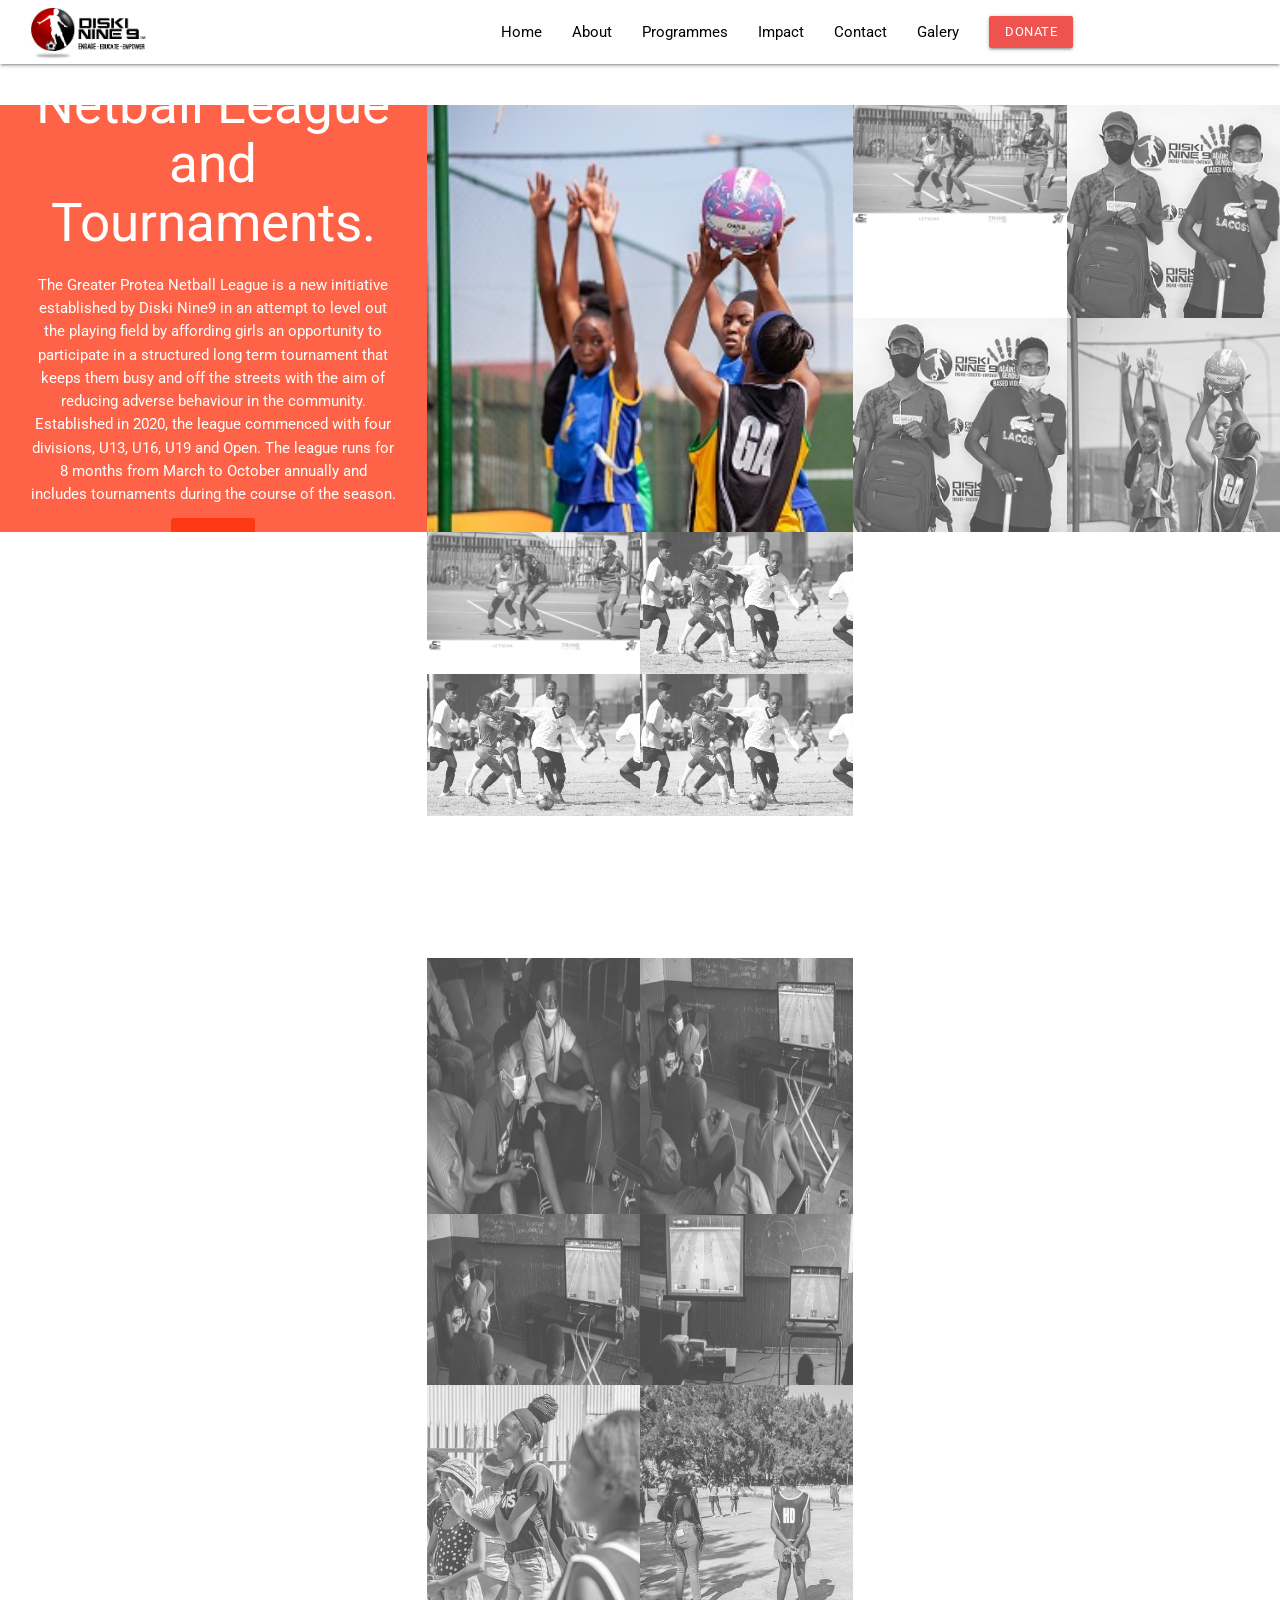
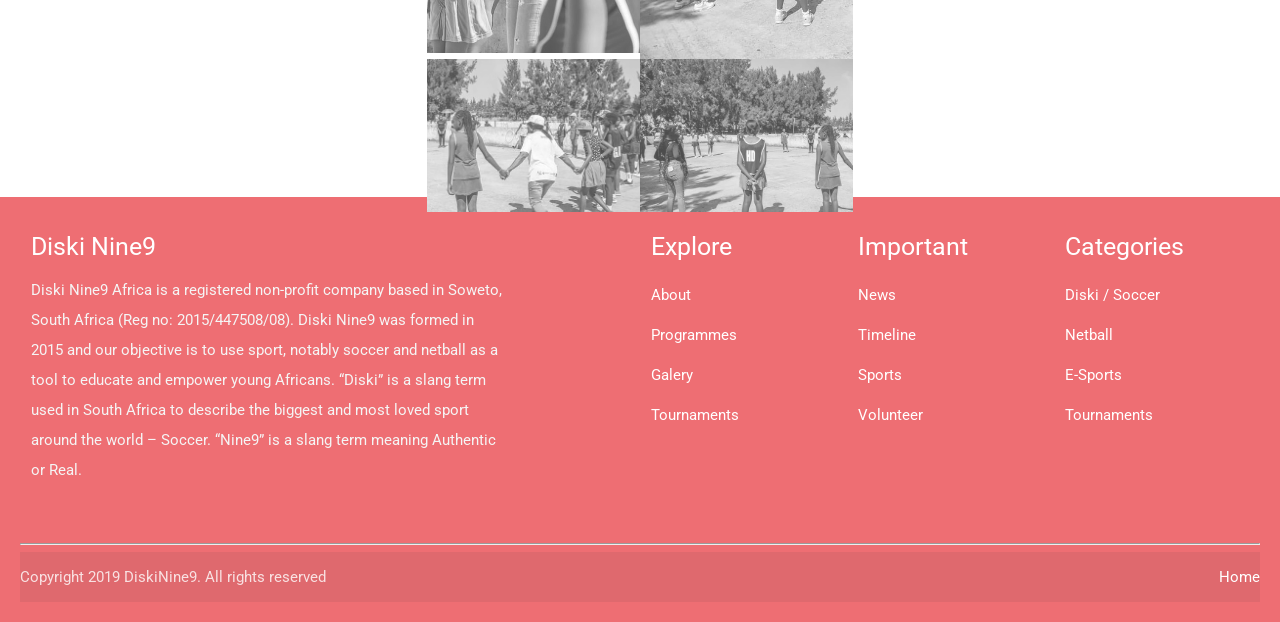
<file: programmes.html>
<!DOCTYPE html>
<html lang="en">
<head>
    <meta charset="UTF-8">
    <meta http-equiv="X-UA-Compatible" content="IE=edge">
    <meta name="viewport" content="width=device-width, initial-scale=1.0">
    <title>Document</title>

    
    <script src="https://code.jquery.com/jquery-3.6.0.min.js" integrity="sha256-/xUj+3OJU5yExlq6GSYGSHk7tPXikynS7ogEvDej/m4=" crossorigin="anonymous"></script>
    <link rel="stylesheet" href="./programmes.css">
    <link href="css/materialize.css" type="text/css" rel="stylesheet" media="screen,projection"/>
    <link rel="stylesheet" href="./css/style1.css">

</head>
<body>

    <div class="header-scroll">
    <nav class="white" role="navigation">
      <div class="nav-wrapper container" id="nav-wrapper">
        <a id="logo-container" href="index.html" class="brand-logo">
          <img width="130px" class=" responsive-img" id="logo-image" src="./img/logo-main.jpg" alt="" srcset="">
        </a>
        <ul class="right hide-on-small-only " id="nav-links">
            <li><a href="index.html">Home</a></li>
          
            <li id="feedback-box"><a href="About.html">About</a></li>

            <li class="" id="Programmes-menu-box">
              <a href="programmes.html" class="  desktop-item">Programmes</a>
            </li>

            <li class="" id="dropdown-menu-box">
              <a href="impact.html" class="desktop-item">Impact</a>
            </li>

            <li id="Contact-box">
              <a href="./contact.html" class="desktop-item">Contact</a>
            </li>
            <li id="Galery-box"><a href="#" class="desktop-item">Galery</a></li>
            <li><a href=" " id="download-button" class="btn-small  red lighten-1 ">Donate</a></li>
      </ul>
      <a href="#" data-target="nav-mobile" class="sidenav-trigger"><i class="material-icons">menu</i></a>
      <ul id="nav-mobile" class="sidenav">
          <a href="#">
          <img width="40px" class="circle hide-on-large-only responsive-img" id="logo-image-mobile-nav" src="./img/logo2.png" alt="" srcset="">   
          </a>
          <div class="mob-link">
            <li><a href="#">Home</a></li>
            <li><a href="About.html">About</a></li>
            <li><a href="programmes.html">Programmes</a></li>
            <li><a href="impact.html">Impact</a></li>
            <li><a href="./contact.html">Contact</a></li>
            <li><a href="#">Galery</a></li>
            <li><a href=" " id="download-button" class="btn-small  red ">Donate</a></li>
            <div class="socials">
              <i class="fab fa-facebook  fa-2x"></i>

              <i class="fab fa-linkedin fa-2x"></i>

              <i class="fab fa-youtube-square fa-2x"></i>
            </div>
          </div>
      </ul>
    </div>
  </div>

      <div class="pro">
         
     <div class="section animate">
      <div class="middle">
          <img src="./img/new Stock/001.jpg" alt="">
         <!-- <img src="https://images.unsplash.com/photo-1460400408855-36abd76648b9?dpr=2&auto=format&crop=entropy&fit=crop&w=250&h=250&q=80" /> -->
      </div>
      <div class="left title">
         <div class="content">
            <h2> Netball League and Tournaments.</h2>
            <p> The Greater Protea Netball League is a new initiative established by Diski Nine9 in an attempt to level out the playing field by affording girls an opportunity to participate in a structured long term tournament that keeps them busy and off the streets with the aim of reducing adverse behaviour in the community. Established in 2020, the league commenced with four divisions, U13, U16, U19 and Open. The league runs for 8 months from March to October annually and includes tournaments during the course of the season.</p>
            <a href="#" class="btn-primary">See more</a>
         </div>
      </div>
      <div class="right tiles">
          <img src="./img/Programmes/Netball-Tournament/1.jpg" alt="">
          <img src="./img/new Stock/01.jpg" alt="">
          <img src="./img/new Stock/01.jpg" alt="">
          <img src="./img/new Stock/001.jpg" alt="">

      </div>
   </div>
   
   <div class="section">
      <div class="middle">
         <img src="./img/IMG_8188_small.jpg" />
      </div>
      <div class="right title">
         <div class="content">
            <h2>Soccer Tournaments.</h2>
            <p>Diski Nine9 has been organising structured soccer tournaments for boys from U13, U15, to U17 from inception and have, over the years, featured some of the players that are currently playing in the Multichoice Diski Challenge, The Glad Africa League and the South African Premier League.</p>
            <a href="#" class="btn-primary">See more</a>
         </div>
      </div>
      
      <div class="left tiles">
       <img src="./img/Programmes/Netball-Tournament/1.jpg" alt="">
       <img src="./img/IMG_8176-desktop.jpg" />
       <img src="./img/IMG_8176-desktop.jpg" />
       <img src="./img/IMG_8176-desktop.jpg" />
         
      </div>
      
   </div>
   
   <div class="section">
      <div class="middle">
       <img src="./img/Programmes/E-sport Tournament/E-Sport (1).jpg" alt="">
      </div>
      <div class="left title">
         <div class="content">
            <h2>	E-Sports Tournament.</h2>
            <p>The disruption caused by the Covid-19 pandemic brought the entire physical sporting codes to a total stand still. This exacerbated the use of video games and use of Information Technology. Diski Nine9 ran a first ever e-sports FIFA soccer tournament for 32 young boys over the course of a day hosted at Tholimfundo Primary School in Soweto. The tournament saw most of the youths excited to challenge each other in a different playing field that tested their knowledge and expertise on video games. Four gamers walked away with bags filled with stationery with the winner of the tournament choosing the bag of his choice.</p>
            <a href="#" class="btn-primary">See more</a>
         </div>
      </div>
      
      <div class="right tiles">
       <img src="./img/Programmes/E-sport Tournament/E-Sport (2).jpg" alt="">
       <img src="./img/Programmes/E-sport Tournament/E-Sport (3).jpg" alt="">
       <img src="./img/Programmes/E-sport Tournament/E-Sport (4).jpg" alt="">
       <img src="./img/Programmes/E-sport Tournament/E-Sport (5).jpg" alt="">
       
      </div>
      
   </div>
   
   <div class="section">
      <div class="middle">
       <img src="./img/Programmes/Winter Holiday Programme/4.jpg" alt="">
      </div>
      <div class="right title">
         <div class="content">
            <h2>	Winter Holiday Programme.</h2>
            <p>The flagship of the organisation and the reason why Diski Nine9 was initially established. The School and Sports Holiday Programme focuses on primary and high school learners between the ages of 10-18 years. These learners receive life-skills education on leadership, problem solving, conflict resolution and team work, while their coaches receive entrepreneurship and coaching skills before participating in a competitive soccer and netball tournament during the 8-10 days of the programme. </p>
            <a href="#" class="btn-primary">See more</a>
         </div>
      </div>
      
      <div class="left tiles">
       <img src="./img/Programmes/Winter Holiday Programme/1.jpg" alt="">
       <img src="./img/Programmes/Winter Holiday Programme/2a.jpg" alt="">
       <img src="./img/Programmes/Winter Holiday Programme/6.jpg" alt="">
       <img src="./img/Programmes/Winter Holiday Programme/5.jpg" alt="">
      </div>
      
   </div>
      </div>
      
  <!-- Desktop Footer -->
  <footer class="page-footer maroon hide-on-small-only">
    <div class="row">
      <div class="col  s6">
        <h5 class="white-text">Diski Nine9</h5>
        <p class="grey-text text-lighten-4">Diski Nine9 Africa is a registered non-profit company based in Soweto, South Africa (Reg no: 2015/447508/08). Diski Nine9 was formed in 2015 and our objective is to use sport, notably soccer and netball as a tool to educate and empower young Africans. “Diski” is a slang term used in South Africa to describe the biggest and most loved sport around the world – Soccer. “Nine9” is a slang term meaning Authentic or Real.</p>
        <div class="socials">
          <i class="fab fa-facebook  fa-2x"></i>
          <i class="fab fa-instagram fa-2x"></i>
          <i class="fab fa-linkedin fa-2x"></i>
          <i class="fab fa-twitter-square fa-2x"></i>
          <i class="fab fa-youtube-square fa-2x"></i>
        </div>
      </div>
      <div class="col  s2 ">
        <h5 class="white-text">Explore</h5>
        <ul class="footer-list">
          <li><a class="white-text" href="About.html">About</a></li>
          <li><a class="white-text" href="programmes.html">Programmes</a></li>
          <li><a class="white-text" href="#!">Galery</a></li>
          <li><a class="white-text" href="#!">Tournaments</a></li>
        </ul>
      </div>
      <div class="col s2">
        <h5 class="white-text">Important</h5>
        <ul class="footer-list">
          <li><a class="white-text" href="#!">News</a></li>
          <li><a class="white-text" href="#!">Timeline</a></li>
          <li><a class="white-text" href="#!">Sports</a></li>
          <li><a class="white-text" href="#!">Volunteer</a></li>
        </ul>
      </div>
      <div class="col s2">
        <h5 class="white-text">Categories</h5>
        <ul class="footer-list">
          <li><a class="white-text" href="#!">Diski / Soccer</a></li>
          <li><a class="white-text" href="#!">Netball</a></li>
          <li><a class="white-text" href="#!">E-Sports</a></li>
          <li><a class="white-text" href="#!">Tournaments</a></li>
        </ul>
      </div>
    </div>
    <hr>
  <div class="footer-copyright">
    Copyright 2019 DiskiNine9. All rights reserved 
    <a href="index.html">Home</a>

  </div>
</footer> <!-- End of Desktop Footer -->

<!-- Mobile Footer -->
<footer class="page-footer maroon hide-on-med-and-up">
    <div class="row">
      <div class="col l6 s12">
        <h5 class="white-text">Diski Nine9</h5>
        <p class="grey-text text-lighten-4">Diski Nine9 Africa is a registered non-profit company based in Soweto, South Africa (Reg no: 2015/447508/08). Diski Nine9 was formed in 2015 and our objective is to use sport, notably soccer and netball as a tool to educate and empower young Africans. “Diski” is a slang term used in South Africa to describe the biggest and most loved sport around the world – Soccer. “Nine9” is a slang term meaning Authentic or Real.</p>
        <div class="socials">
          <i class="fab fa-facebook  fa-2x"></i>
          <i class="fab fa-instagram fa-2x"></i>
          <i class="fab fa-linkedin fa-2x"></i>
          <i class="fab fa-twitter-square fa-2x"></i>
          <i class="fab fa-youtube-square fa-2x"></i>
        </div>
      </div>
      <div class="col l3 s12">
         <h5 class="white-text">Explore</h5>
        <ul class="mobile-footer-list">
          <li><a class="white-text" href="About.html">About</a></li>
          <li><a class="white-text" href="#!">Programmes</a></li>
          <li><a class="white-text" href="#!">Galery</a></li>
          <li><a class="white-text" href="#!">Tournaments</a></li>
        </ul>
      </div>
      <div class="col l3 s12">
        <h5 class="white-text">Important</h5>
        <ul class="mobile-footer-list">
          <li><a class="white-text" href="#!">News</a></li>
          <li><a class="white-text" href="#!">Timeline</a></li>
          <li><a class="white-text" href="#!">Sports</a></li>
          <li><a class="white-text" href="#!">Volunteer</a></li>
        </ul>
      </div>
      <div class="col l3 s12">
        <h5 class="white-text">Categories</h5>
        <ul class="mobile-footer-list">
          <li><a class="white-text" href="#!">Diski / Soccer</a></li>
          <li><a class="white-text" href="#!">Netball</a></li>
          <li><a class="white-text" href="#!">E-Sports</a></li>
          <li><a class="white-text" href="#!">Tournaments</a></li>
        </ul>
      </div>
      
    </div>

  <hr>
  <div class="footer-copyright">
    Copyright 2019 DiskiNine9. All rights reserved 
    <a href="index.html">Home</a>
  </div>
</footer> <!-- End of Mobile Footer -->

<script src="js/init.js"></script>
<script src="js/materialize.js"></script> 

<script>
         $(document).ready(function(){

var $sm = 480;
var $md = 768;

function resizeThis() {
   $imgH = $('.middle img').width();
   if ($(window).width() >= $sm) {
      $('.left,.right,.section').css('height', $imgH);
   } else {
      $('.left,.right,.section').css('height', 'auto');
   }
}

resizeThis();

$(window).resize(function(){
   resizeThis();
});

$(window).scroll(function() {
   $('.section').each(function(){
      var $elementPos = $(this).offset().top;
      var $scrollPos = $(window).scrollTop();

      var $sectionH = $(this).height();
      var $h = $(window).height();
      var $sectionVert = (($h/2)-($sectionH/4));


      if (($elementPos - $sectionVert) <= $scrollPos && ($elementPos - $sectionVert) + $sectionH > $scrollPos) {
         $(this).addClass('animate');
      } else {
         $(this).removeClass('animate');
      }
   });
});

$('.btn-primary').click(function(){
   alert('I lied');
});
});

$(function() {
$('a[href*="#"]:not([href="#"])').click(function() {
 if (location.pathname.replace(/^\//,'') == this.pathname.replace(/^\//,'') && location.hostname == this.hostname) {
   var target = $(this.hash);
   target = target.length ? target : $('[name=' + this.hash.slice(1) +']');
   if (target.length) {
     $('html, body').animate({
       scrollTop: target.offset().top
     }, 1000);
     return false;
   }
 }
});
});
     </script>
</body>
</html>
</file>
<file: programmes.css>
@import url(https://fonts.googleapis.com/css?family=Roboto:300,900);
body {
  font-family: 'Roboto', sans-serif; }



.section {
  width: 100%;
  position: relative; }
  .section .left, .section .middle, .section .right {
    width: 100%;
    display: block;
    color: #fff;
    box-sizing: border-box;
    left: 0;
    padding: 30px;
    text-align: center;
    overflow: hidden;
    -moz-transition: 0.3s ease-in-out all;
    -o-transition: 0.3s ease-in-out all;
    -webkit-transition: 0.3s ease-in-out all;
    transition: 0.3s ease-in-out all; }
    @media (min-width: 480px) {
      .section .left .content, .section .middle .content, .section .right .content {
        position: relative;
        top: 50%;
        -webkit-transform: translateY(-50%);
        -ms-transform: translateY(-50%);
        transform: translateY(-50%); } }
    @media (min-width: 480px) {
      .section .left, .section .middle, .section .right {
        width: 50%;
        font-size: 0.9em;
        padding: 10px;
        left: 0;
        float: left;
        position: absolute; } }
    @media (min-width: 768px) {
      .section .left, .section .middle, .section .right {
        width: 33.33333%;
        left: 33.33%;
        padding: 10px; } }
    @media (min-width: 992px) {
      .section .left, .section .middle, .section .right {
        padding: 30px;
        font-size: 1em; } }
  .section.animate .left {
    left: 0; }
    @media (min-width: 480px) {
      .section.animate .left {
        left: 50%; } }
    @media (min-width: 768px) {
      .section.animate .left {
        left: 0; } }
  .section.animate .right {
    left: 0; }
    @media (min-width: 480px) {
      .section.animate .right {
        left: 50%; } }
    @media (min-width: 768px) {
      .section.animate .right {
        left: 66.66%; } }
  .section .title {
    background: tomato; }
    .section .title h2 {
      margin-top: 0; }
    .section .title p {
      line-height: 1.55em;
      margin-bottom: 0.75em; }
    .section .title .btn-primary {
      color: #fff;
      background: #ff3814;
      padding: 10px;
      text-decoration: none;
      border-radius: 3px;
      display: inline-block;
      -moz-transition: 0.3s ease-in-out all;
      -o-transition: 0.3s ease-in-out all;
      -webkit-transition: 0.3s ease-in-out all;
      transition: 0.3s ease-in-out all; }
      .section .title .btn-primary:hover {
        background: #fa2600; }
  .section .tiles {
    padding: 0;
    background: #fff;
    clear: both;
    display: none;
    float: none; }
    .section .tiles img {
      width: 50%;
      float: left;
      height: auto;
      opacity: 0.7;
      -moz-transition: 0.3s ease-in-out all;
      -o-transition: 0.3s ease-in-out all;
      -webkit-transition: 0.3s ease-in-out all;
      transition: 0.3s ease-in-out all;
      -webkit-filter: grayscale(100%);
      -moz-filter: grayscale(100%);
      -o-filter: grayscale(100%); }
      .section .tiles img:hover {
        opacity: 1;
        -webkit-filter: grayscale(0%);
        -moz-filter: grayscale(0%);
        -o-filter: grayscale(0%); }
    @media (min-width: 768px) {
      .section .tiles {
        display: block; } }
  .section .middle {
    background: slategray;
    z-index: -5;
    padding: 0; }
    .section .middle img {
      width: 100%;
      height: auto;
      display: block; }

@-webkit-keyframes bounce {
  0%, 20%, 50%, 80%, 100% {
    -webkit-transform: translateY(0); }
  40% {
    -webkit-transform: translateY(-20px); }
  60% {
    -webkit-transform: translateY(-10px); } }

@keyframes bounce {
  0%, 20%, 50%, 80%, 100% {
    transform: translateY(0); }
  40% {
    transform: translateY(-20px); }
  60% {
    transform: translateY(-10px); } }

    .pro {
      margin-top:10vh ;
      z-index: -5;
    }
</file>
<file: css/style1.css>
/* head CSS - from markup */
/*     body {
      background-color: rgb(155, 35, 35);
    }
 */

 #primary-slider  {
  height: 70vh !important;;
}
.text-darken-4 {
font-size: 100px;
line-height: 100px;
font-family: 'anton';
}


.paralladx {
position: absolute;
width: 100vw;
height: 100vh;
}

.hero-text {
position: absolute;
height: 89vh;
z-index: 1;
top: 10vh;
left: 0;
text-align: center;
width: 100vw;
color: white;
background-color: rgb(0, 0, 0,0.5);
}
.hero-text-inner {
  top: 20vh;
  position: relative;
 
  width: 100vw;

}


#hero {

top: 10vh;
}


.catchy {


width: 100vw;
height: 66vh;
}




/* Custom Stylesheet */
/**
 * Use this file to override Materialize files so you can update
 * the core Materialize files in the future
 *
 * Made By MaterializeCSS.com
 */

 /* header */
 nav ul a,
 nav .brand-logo {
   color: rgb(7, 0, 0);
 }


a {
  color: rgb(7, 0, 0);
}
 
 #logo-image {
  position: fixed;
  top: 8px;
  left: 20px;
}
#logo-image-mobile-nav {
  position: absolute;
  top: 2px;
  left: 35%;
  margin: 20px;
}

.mob-link {
  position: absolute;
  top: 100px;
  left: 0;
  line-height: 80px;

}
.mob-link li:last-of-type {
 margin-top: 25px;
}



/* header */
 .header-scroll{
   position: fixed;
   top: 0px;
   width: 100vw;
   height: 50px;

/*    background-color: rgba(7, 2, 2, 0.719); */
   z-index: 999;  
 }
 

 p {
   line-height: 2rem;
 }
 .sidenav {
   background-color: rgb(219, 81, 81);
 }
 
 .sidenav-trigger {
   color: #26a69a;
 }

 .parallax-container {
  /*  min-height: 380px; */
   min-height: 90vh;
   line-height: 0;
   height: auto;
   color: rgba(255,255,255,.9);
 }
   .parallax-container .section {
     width: 100%;
   }
 

 .icon-block {
   padding: 0 15px;
 }
 .icon-block .material-icons {
   font-size: inherit;
 }
 
 footer.page-footer {
   margin: 0;
   padding: 20px;
 }
 .grey-text {
   width: 80%;
 }

 
 .footer-list {
   padding: 0 20px 0 0;
 }
 .footer-list li {
   line-height: 40px;
   color: #a6acb1;
 }
 .mobile-footer-list li {
   line-height: 25px;
   color: #a6acb1;
  }

  .footer-copyright a {
    color: white;
    right: 0;
    padding: 0;
    margin: 0;
  }

 .socials i {
   margin: 10px;
 }
 
 /* *************** Nav Scroll ********************** */
 .Programmes-menu-box {
   position: absolute;
/*    right: -7vw; */
   background: #242526;
   width: 15vw;
   line-height: 5px;
  left: 47%;
   opacity: 0;
   visibility: hidden;
   box-shadow: 0 6px 10px rgba(0,0,0,0.15);
   border: 1px solid white;
/*    border-radius: 15px; */
 }

 .feedback-box {
  position: absolute;
  width: 15vw;
  line-height: 5px;
  left: 38%;
  opacity: 0;
  visibility: hidden;
  box-shadow: 0 6px 10px rgba(0,0,0,0.15);
  border: 1px solid white;
}

 .dropdown-menu-box {
  position: absolute;
  width: 15vw;
  line-height: 15px;
  left: 57%;
  opacity: 0;
  visibility: hidden;
  box-shadow: 0 6px 10px rgba(0,0,0,0.15);
  border: 1px solid white;
  
}

 #Programmes-menu-box:hover .Programmes-menu-box ,  #feedback-box:hover .feedback-box ,
 #dropdown-menu-box:hover .dropdown-menu-box {
   transition: all 0.3s ease-in;
   top: 60px;
   opacity: 1;
   visibility: visible;
   z-index: auto;

 }

 .Programmes-menu-box .content , .feedback-box .content , 
 .dropdown-menu-box .content { 
   padding: 25px 20px;
   display: flex;
   width: 100%;
   justify-content: space-between;
   box-shadow: 0 6px 10px rgba(0,0,0,0.15);
  left: 100px;
  z-index: 999;
 }
 .Programmes-menu-box .content .row, .feedback-box .content .row,
  .dropdown-menu-box .content .row {
   width: 250px;
   line-height: 30px;
   z-index: 999;
 }
 
 .content .row header{
   color: #f2f2f2;
   font-size: 20px;
   font-weight: 500;
 }
 .content .row .mega-links{
   margin-left: -40px;
   border-left: 1px solid rgba(255,255,255,0.09);
 }
 .row .mega-links li{
   padding: 0 20px;
 }
 .row .mega-links li a{
   padding: 0px;
   padding: 0 20px;
   color: #d9d9d9;
   font-size: 12px;
   display: block;
 }
 .row .mega-links li a:hover{
   color: #ffffff;
   border: 0px solid rgba(0,0,0,0.15);
 /*   border-radius: 5px; */
   font-size: 15px;
   transition: 0.3s;
 }

 /* Buttons */
 
 #action-button {
   top:5vh;
 }


 .mobile-hero {
/*    background-image: url(../img/IMG_9300.jpg); */
   height: 90vh;
   top: 10vh;
   margin-top: 10vh;
   padding-top: 10vh;
   font-size: 15px !important;
 }

 .modal-content {
   color: black;
 }





 @media only screen and (max-width : 500px) {
  .parallax-container .section {
    position: absolute;
    top: 40%;
  }
  #index-banner .section {
    top: 25%;
  }
  #action-button {
    top:55vh;
    display:none;
  }
}

 @media only screen and (max-width : 992px) {
 #logo-image {
   position: relative;
  height:8vh;
  right: 40vh;
 }




}  


/* World of champions section */
#worldOfChamps {
  display: block;
  background-color: #242526 !important;
}

/* Hero text break */
#overlay {
  background-color: rgba(0,0,0,0.5);
  z-index: 88;
}
</file>
